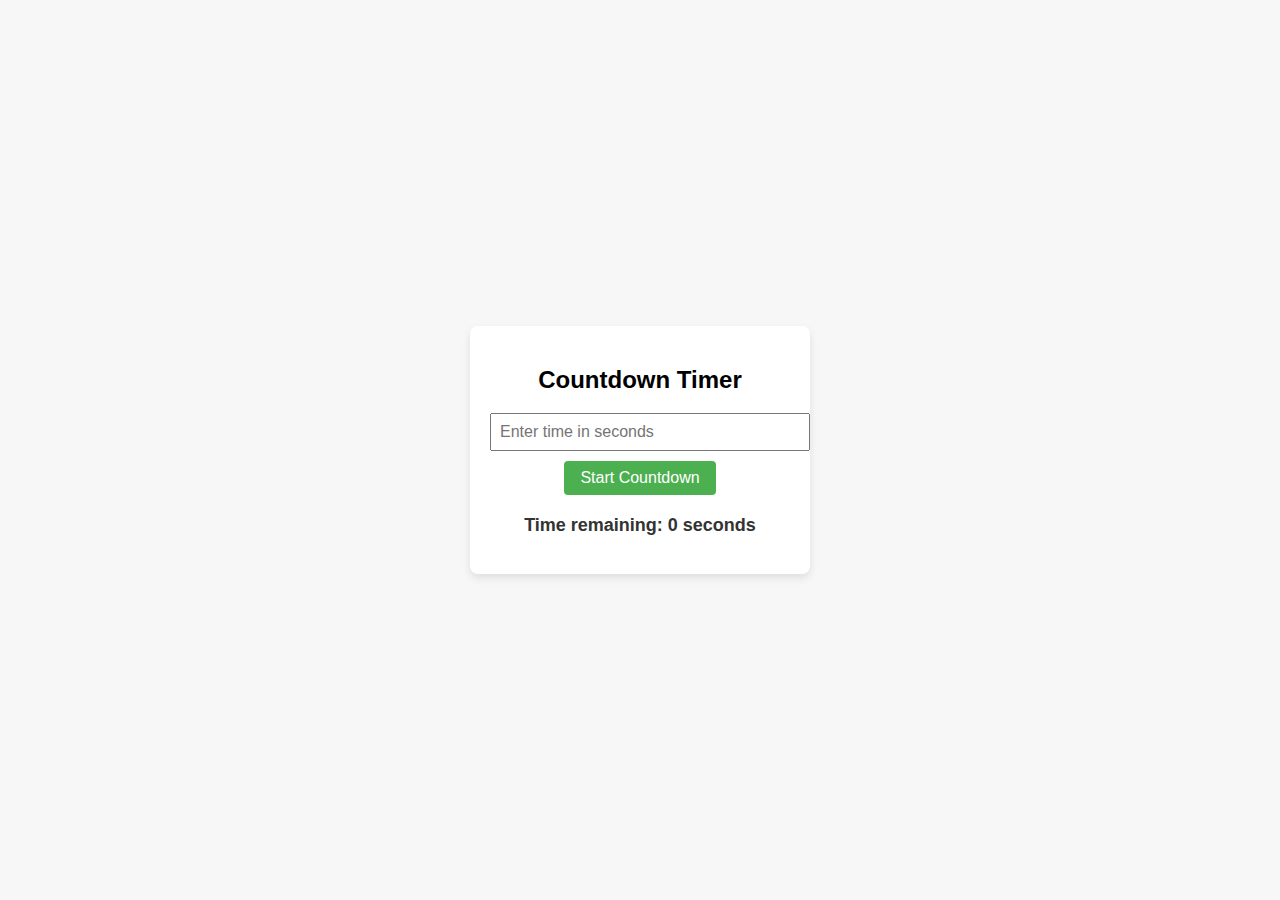
<file: CountDownTimer/index.html>
<!DOCTYPE html>
<html lang="en">
<head>
  <meta charset="UTF-8">
  <meta name="viewport" content="width=device-width, initial-scale=1.0">
  <title>Countdown Timer</title>
  <link rel="stylesheet" href="style.css">
</head>
<body>
  <div id="timer-app">
    <h2>Countdown Timer</h2>
    <input type="number" id="timer-input" placeholder="Enter time in seconds" min="1">
    <button id="start-button">Start Countdown</button>
    <p id="time-display">Time remaining: 0 seconds</p>
  </div>

  <script src="script.js"></script>
</body>
</html>
</file>
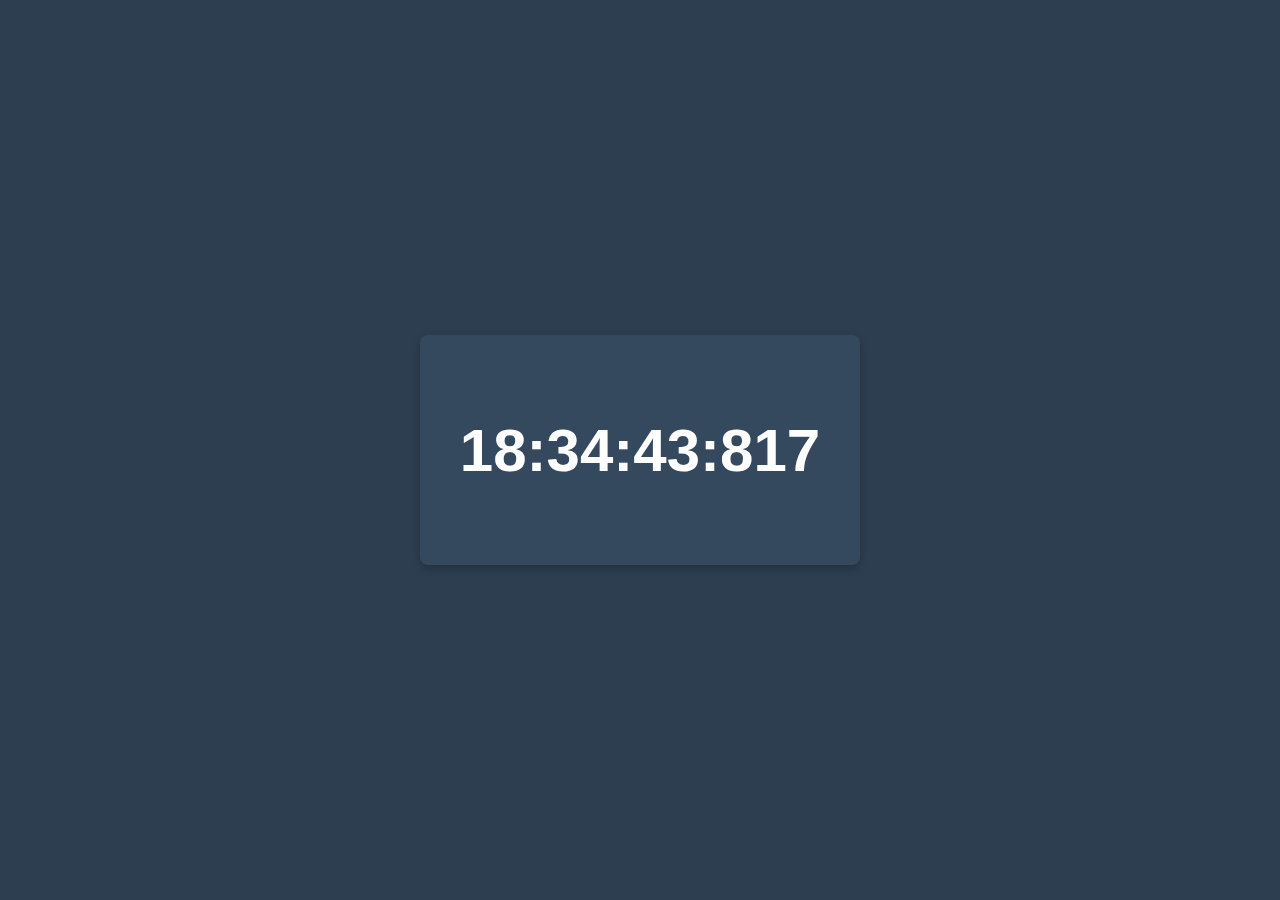
<file: DigitalClock/index.html>
<!DOCTYPE html>
<html lang="en">
<head>
  <meta charset="UTF-8">
  <meta name="viewport" content="width=device-width, initial-scale=1.0">
  <title>Digital Clock</title>
  <link rel="stylesheet" href="style.css">
</head>
<body>
  <div id="clock-container">
    <h1 id="digital-clock"></h1>
  </div>

  <script src="script.js"></script>
</body>
</html>
</file>
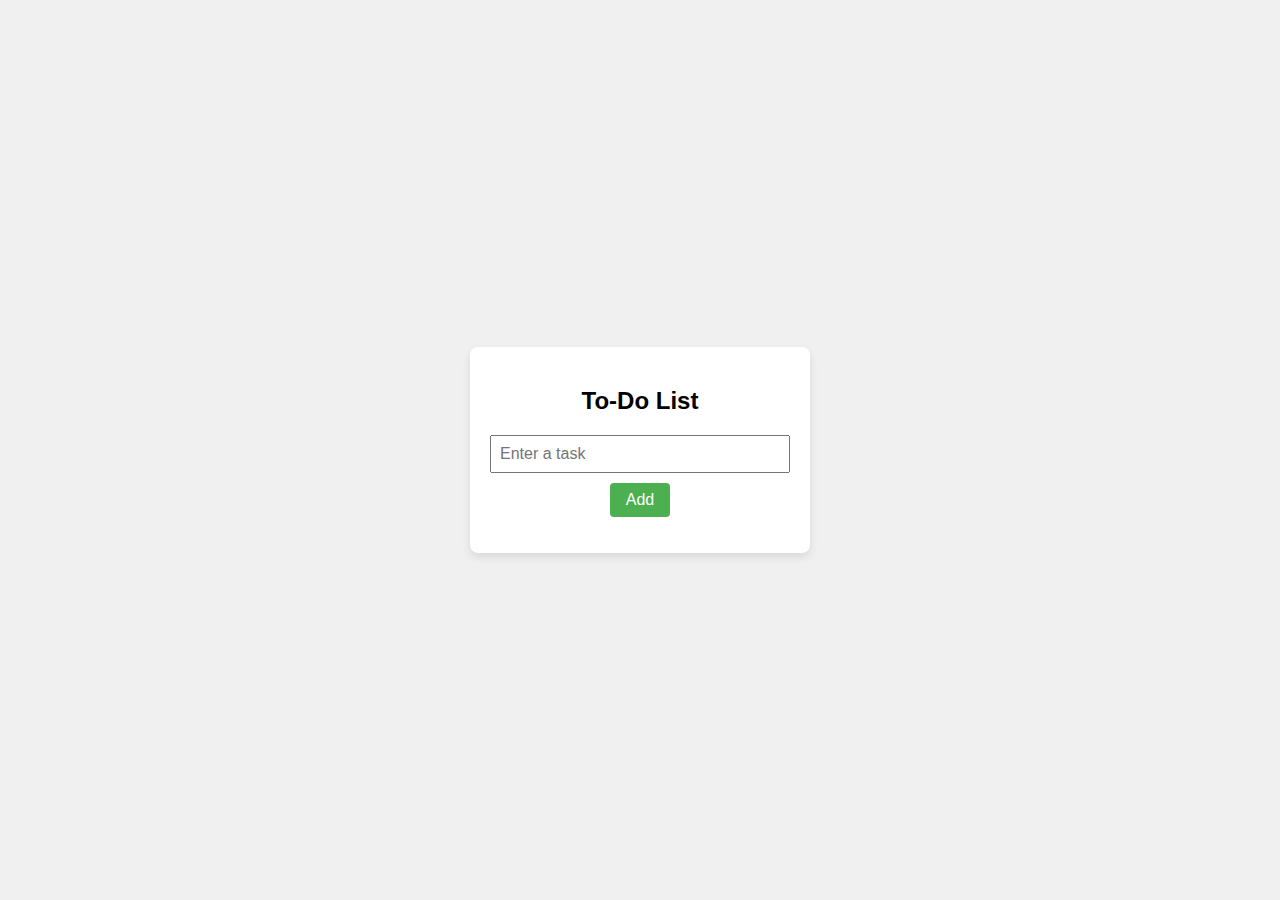
<file: ToDoList/index.html>
<!DOCTYPE html>
<html lang="en">
<head>
  <meta charset="UTF-8">
  <meta name="viewport" content="width=device-width, initial-scale=1.0">
  <title>To-Do List</title>
  <link rel="stylesheet" href="style.css">
</head>
<body>
  <div id="todo-app">
    <h2>To-Do List</h2>
    <input type="text" id="todo-input" placeholder="Enter a task">
    <button id="add-button">Add</button>
    <ul id="todo-list"></ul>
  </div>

  <script src="script.js"></script>
</body>
</html>
</file>
<file: CountDownTimer/style.css>
body {
    font-family: Arial, sans-serif;
    display: flex;
    justify-content: center;
    align-items: center;
    height: 100vh;
    margin: 0;
    background-color: #f7f7f7;
  }
  
  #timer-app {
    text-align: center;
    width: 300px;
    background: #fff;
    padding: 20px;
    box-shadow: 0 4px 8px rgba(0, 0, 0, 0.1);
    border-radius: 8px;
  }
  
  #timer-input {
    width: 100%;
    padding: 8px;
    font-size: 16px;
    margin-bottom: 10px;
  }
  
  #start-button {
    padding: 8px 16px;
    font-size: 16px;
    background-color: #4CAF50;
    color: white;
    border: none;
    border-radius: 4px;
    cursor: pointer;
  }
  
  #start-button:hover {
    background-color: #45a049;
  }
  
  #time-display {
    font-size: 18px;
    margin-top: 20px;
    font-weight: bold;
    color: #333;
  }
</file>
<file: DigitalClock/style.css>
body {
    font-family: 'Arial', sans-serif;
    margin: 0;
    height: 100vh;
    display: flex;
    justify-content: center;
    align-items: center;
    background-color: #2c3e50;
    color: white;
  }
  
  #clock-container {
    text-align: center;
    background-color: #34495e;
    padding: 40px;
    border-radius: 8px;
    box-shadow: 0 4px 8px rgba(0, 0, 0, 0.2);
  }
  
  #digital-clock {
    font-size: 60px;
    font-weight: bold;
  }
</file>
<file: ToDoList/style.css>
body {
    font-family: Arial, sans-serif;
    display: flex;
    justify-content: center;
    align-items: center;
    height: 100vh;
    margin: 0;
    background-color: #f0f0f0;
  }
  
  #todo-app {
    text-align: center;
    width: 300px;
    background: #fff;
    padding: 20px;
    box-shadow: 0 4px 8px rgba(0, 0, 0, 0.1);
    border-radius: 8px;
  }
  
  #todo-input {
    width: calc(100% - 20px);
    padding: 8px;
    font-size: 16px;
    margin-bottom: 10px;
  }
  
  #add-button {
    padding: 8px 16px;
    font-size: 16px;
    background-color: #4CAF50;
    color: #fff;
    border: none;
    border-radius: 4px;
    cursor: pointer;
  }
  
  #add-button:hover {
    background-color: #45a049;
  }
  
  ul {
    list-style-type: none;
    padding: 0;
  }
  
  li {
    padding: 10px;
    font-size: 16px;
    background: #eee;
    margin-top: 5px;
    border-radius: 4px;
    display: flex;
    justify-content: space-between;
    align-items: center;
  }
  
  .delete-button {
    background-color: #f44336;
    color: white;
    border: none;
    padding: 4px 8px;
    border-radius: 4px;
    cursor: pointer;
  }
  
  .delete-button:hover {
    background-color: #e41e1e;
  }
</file>
